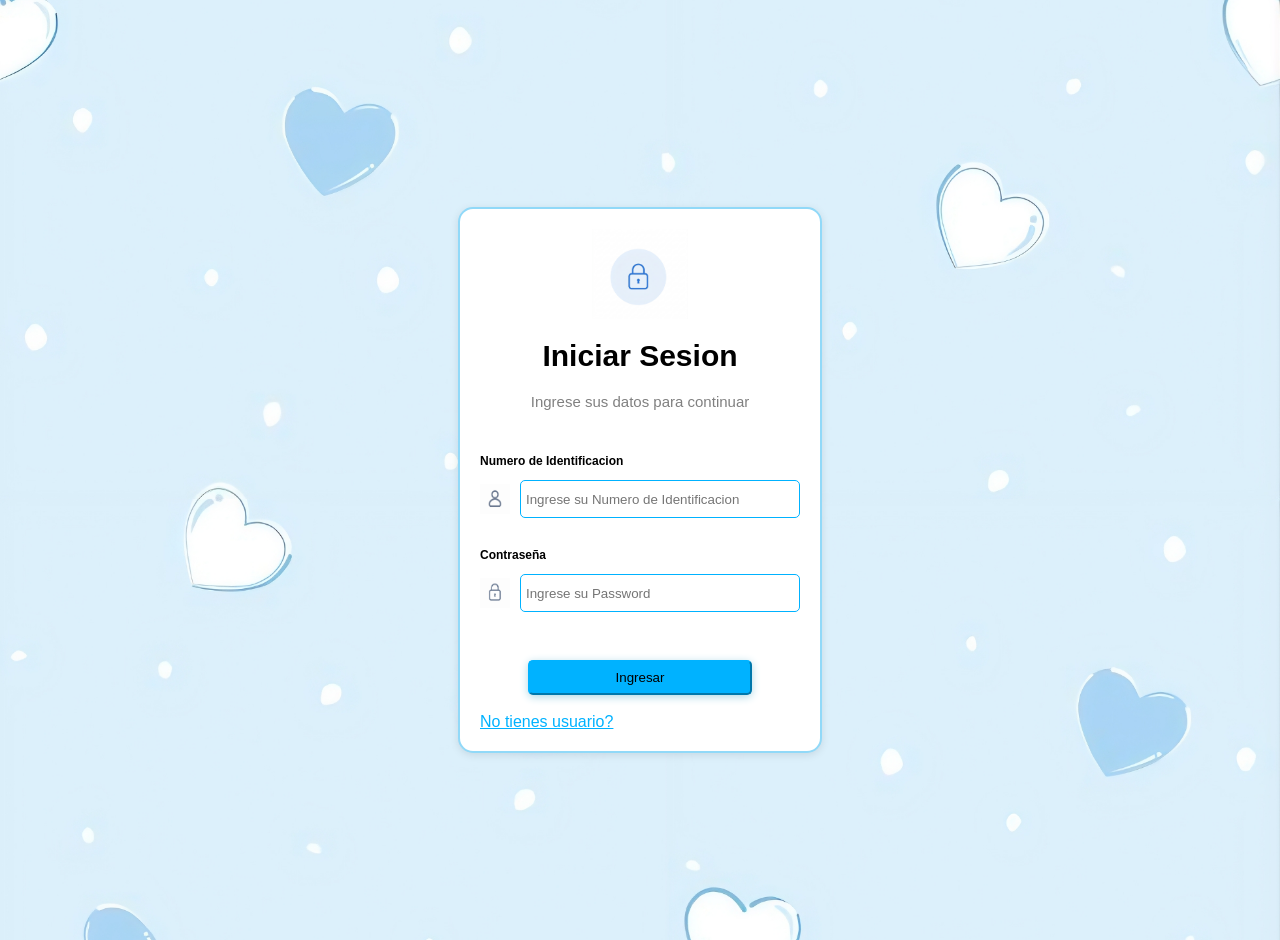
<file: index.html>
<!DOCTYPE html>
<html lang="en">

<head>
    <meta charset="UTF-8">
    <meta name="viewport" content="width=device-width, initial-scale=1.0">
    <title>login</title>
    <link rel="stylesheet" href="css/styles.css">
    <script src="js/main.js" defer></script>
</head>

<body>
    <div class="contenedor-login1">
        <div class="contenedor-candado">
            <img src="images/circulocandado.png" alt="card">
        </div>
        <div class="sesion">
            <h1>Iniciar Sesion</h1>
            <p>Ingrese sus datos para continuar</p>
            <p id="mensaje"></p>
        <br>
    <form>
        </div>
        <h3>Numero de Identificacion</h3>
        <div class="campo1">
            <img src="images/ChatGPT Image 24 jun 2026, 11_46_18.png" alt="card"> <input
                class="Username" type="text" id="identificacion" inputmode="numeric" placeholder="Ingrese su Numero de Identificacion" />
        </div>
        <h3>Contraseña</h3>
        <div class="campo1">
            <img src="images/ChatGPT Image 24 jun 2026, 11_47_48.png" alt="card"> <input
                class="password" type="password" id="password" placeholder="Ingrese su Password" />
        </div>
        <br>
        <button type="button" id="login">Ingresar</button>
        <br>
        <a href="registro-usuario.html" id="irRegistro" class="olvidar-contraseña">No tienes usuario?</a>
        </form>
</body>

</html>
</file>
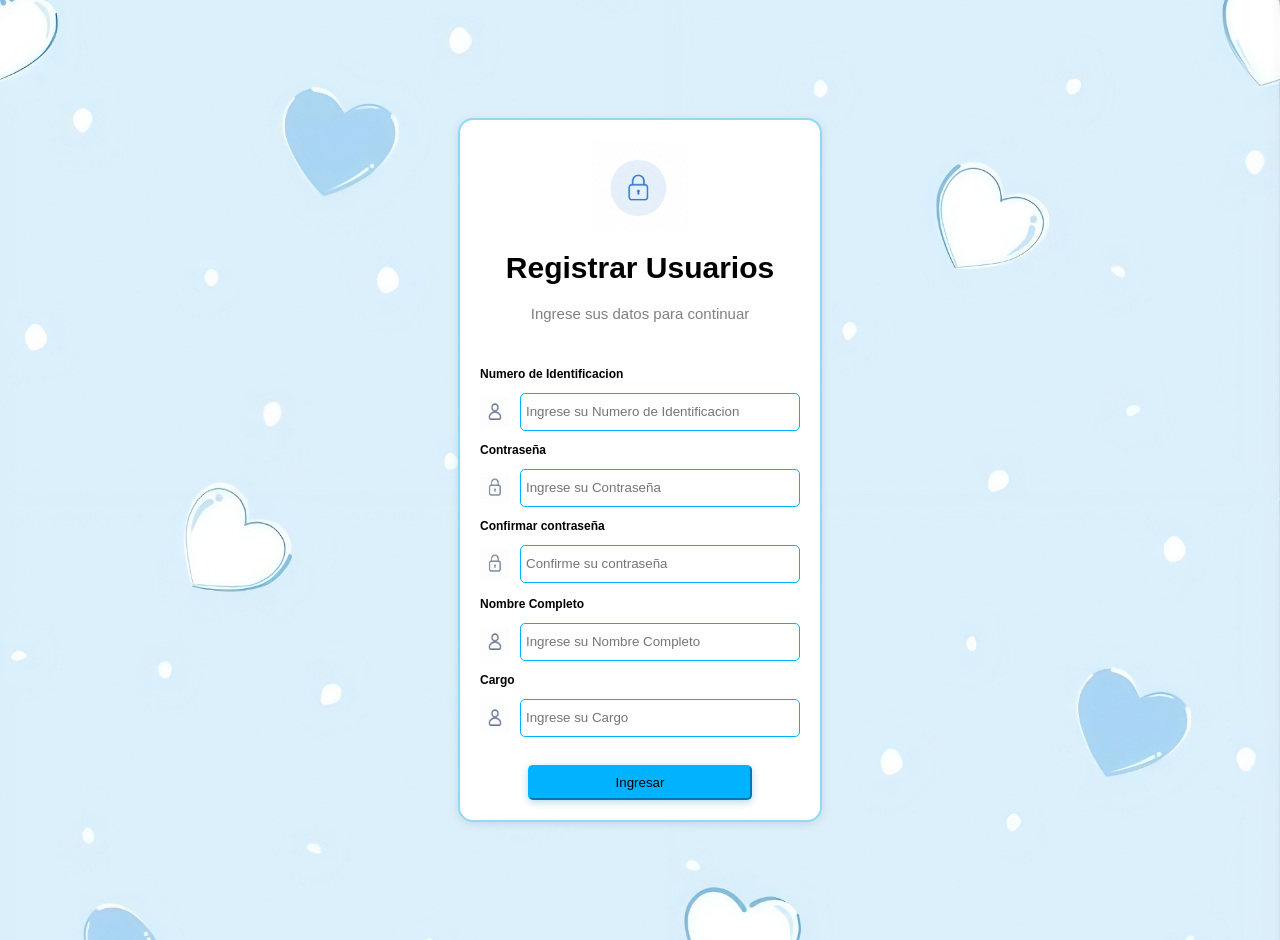
<file: gestion-inventario-javascript/index.html>
<!DOCTYPE html>
<html lang="en">

<head>
    <meta charset="UTF-8">
    <meta name="viewport" content="width=device-width, initial-scale=1.0">
    <title>Registro Usuarios</title>
    <link rel="stylesheet" href="css/styles.css">
    <script src="js/usuarios.js" defer></script>
</head>

<body>
    <div class="contenedor-login">
        <div class="contenedor-candado">
            <img src="images/circulocandado.png" alt="card">
        </div>
        <div class="sesion">
            <h1>Registrar Usuarios</h1>
            <p>Ingrese sus datos para continuar</p>
            <p id="mensajeexito"></p>
            <form>
        </div>
        <br>
        <h3>Numero de Identificacion</h3>
        <div class="campo">
            <img src="images/ChatGPT Image 24 jun 2026, 11_46_18.png" alt="card"> <input
                class="Username" type="text" id="identificacion" inputmode="numeric" placeholder="Ingrese su Numero de Identificacion" />
        </div>
        <h3>Contraseña</h3>
        <div class="campo">
            <img src="images/ChatGPT Image 24 jun 2026, 11_47_48.png" alt="card"> <input
                class="password" type="password" id="password" placeholder="Ingrese su Contraseña" />
        </div>
        <h3>Confirmar contraseña</h3>
        <div class="campo">
           <img src="images/ChatGPT Image 24 jun 2026, 11_47_48.png" alt="card">
            <input type="password" id="confirmarPassword" placeholder="Confirme su contraseña">
        </div>
        <p id="mensajeError"></p>
        <h3>Nombre Completo</h3>
        <div class="campo">
            <img src="images/ChatGPT Image 24 jun 2026, 11_46_18.png" alt="card"> <input
                class="Username" type="text" id="username" placeholder="Ingrese su Nombre Completo" />
        </div>
        <h3>Cargo</h3>
        <div class="campo">
            <img src="images/ChatGPT Image 24 jun 2026, 11_46_18.png" alt="card"> <input
                class="Username" type="text" id="cargo" placeholder="Ingrese su Cargo" />
        </div>
        </form>
        <br>
        <button id="login">Ingresar</button>
    </div>

</body>

</html>
</file>
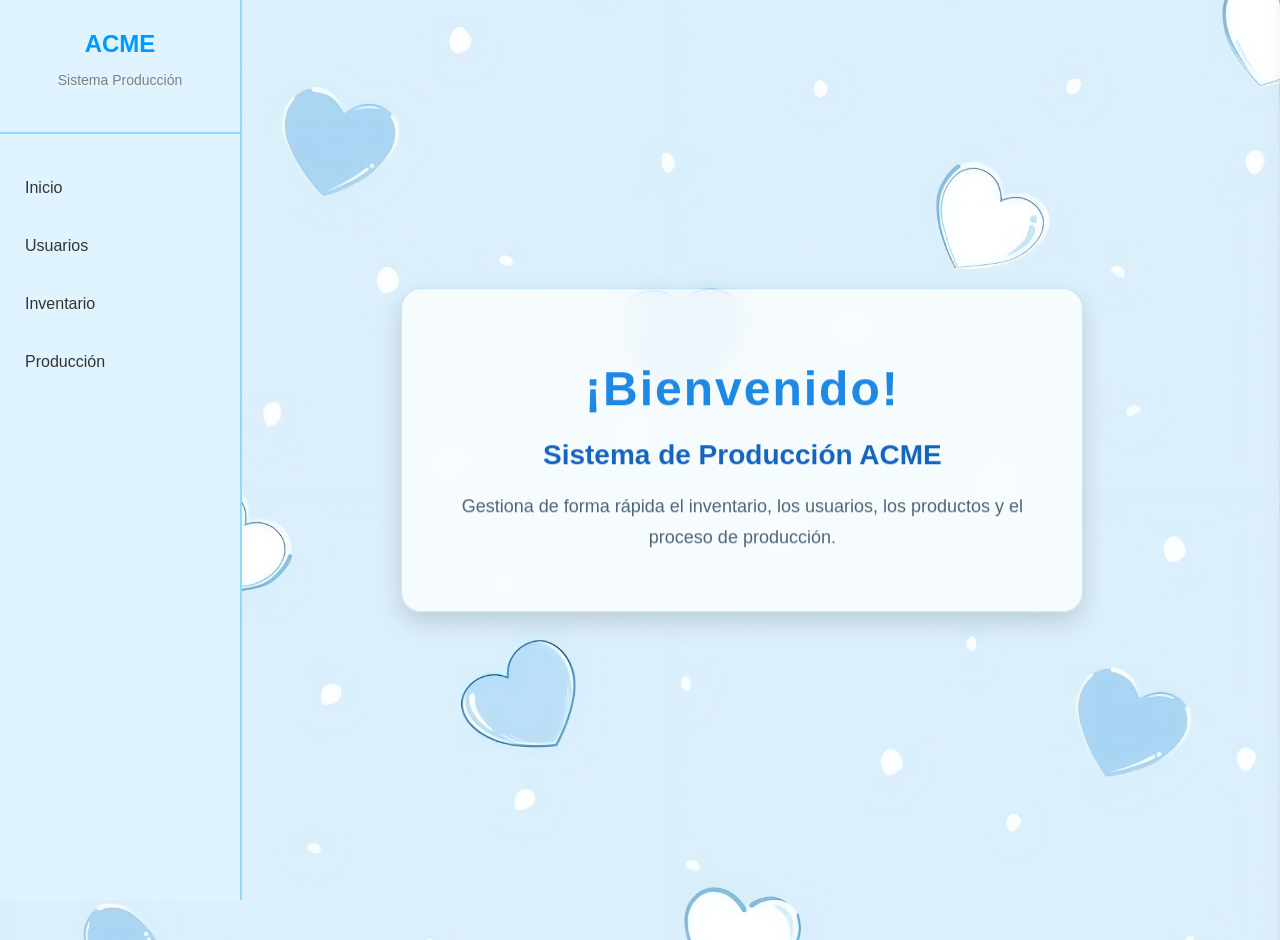
<file: inicio.html>
<!DOCTYPE html>
<html lang="en">
<head>
    <meta charset="UTF-8">
    <meta name="viewport" content="width=device-width, initial-scale=1.0">
    <title>Inicio</title>
    <script src="components/menu.js" defer></script>
    <link rel="stylesheet" href="css/styles.css">
</head>
<body>
    <menu-lateral></menu-lateral>
   <div class="bienvenida">
    <h1>¡Bienvenido!</h1>
    <h2>Sistema de Producción ACME</h2>
    <p>
        Gestiona de forma rápida el inventario, los usuarios,
        los productos y el proceso de producción.
    </p>
</div>
</body>
</html>
</file>
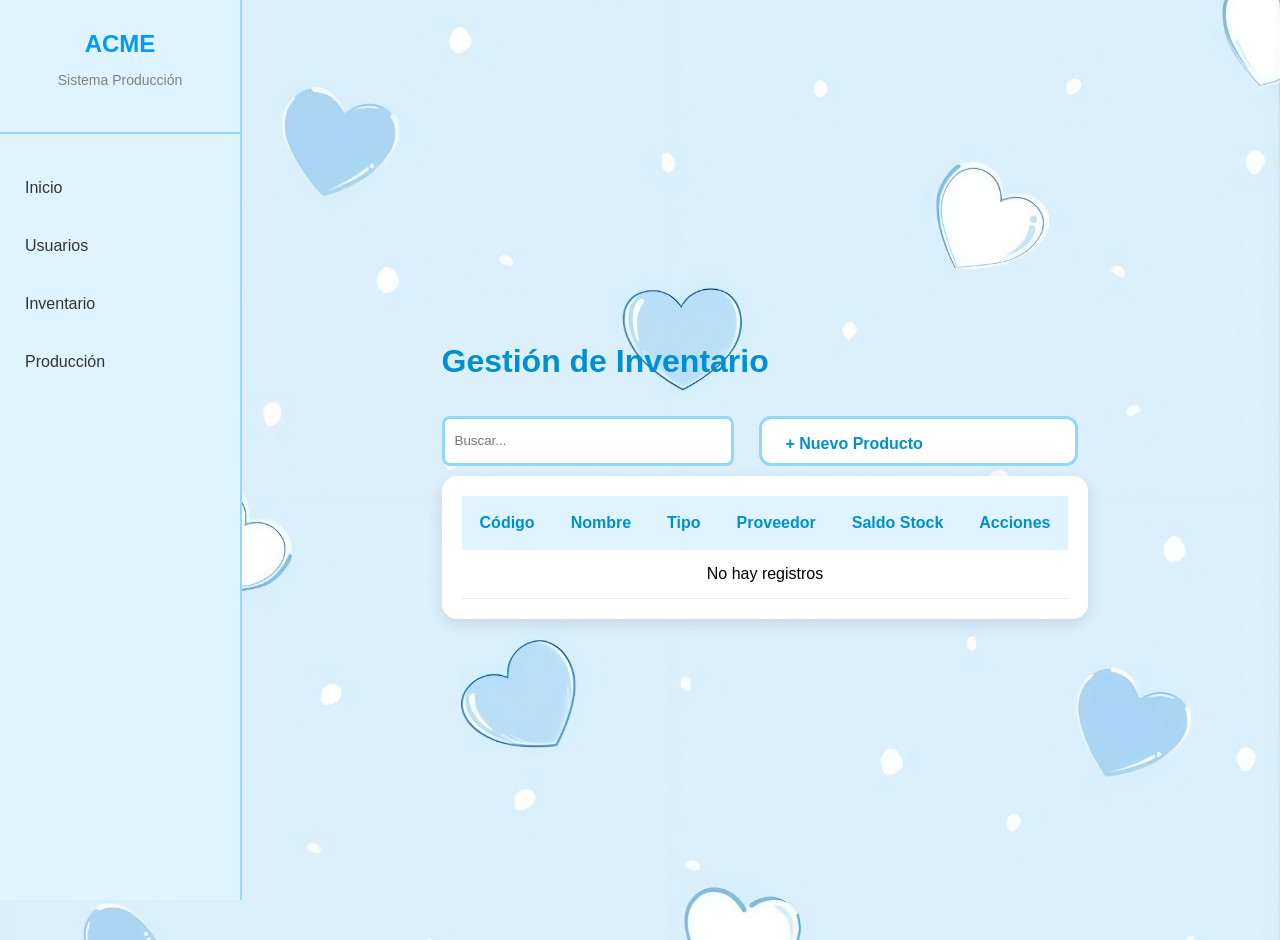
<file: inventario.html>
<!DOCTYPE html>
<html lang="en">
<head>
    <meta charset="UTF-8">
    <meta name="viewport" content="width=<device-width>, initial-scale=1.0">
    <title>Inventario</title>
    <script src="components/menu.js" defer></script>
    <script src="components/tablas.js" defer></script>
    <script src="js/inventario.js" defer></script>
    <link rel="stylesheet" href="css/styles.css">
</head>
<body>
    <menu-lateral></menu-lateral>
    <div class="contenedor-vista-productos">
    <p id="mensaje-tabla"></p>
    <tabla-usuarios></tabla-usuarios>
</body>
</html>
</file>
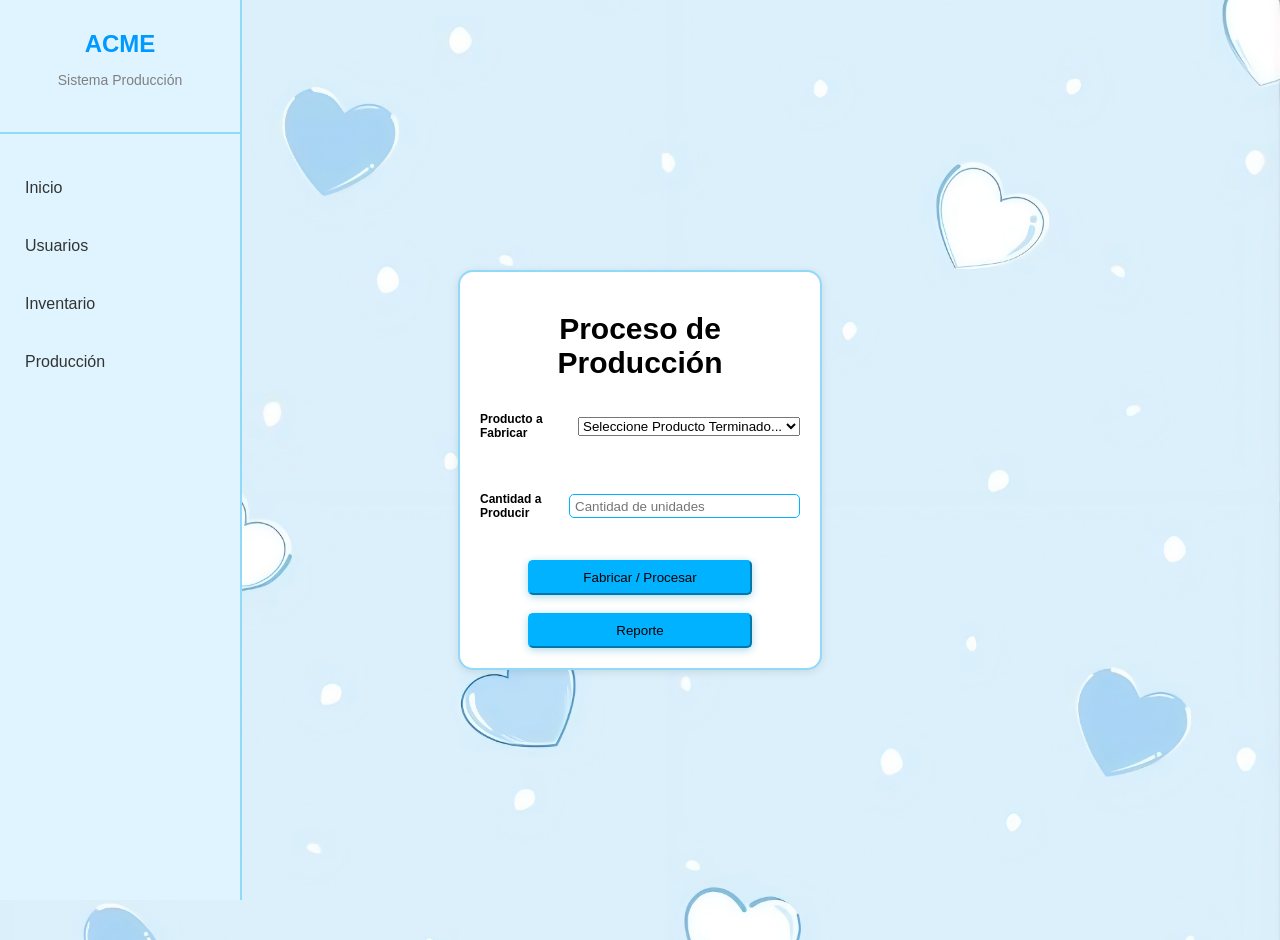
<file: produccion.html>
<!DOCTYPE html>
<html lang="es">
<head>
    <meta charset="UTF-8">
    <title>Módulo de Producción</title>
    <link rel="stylesheet" href="css/styles.css">
    <script src="components/menu.js"></script>
    <script src="js/produccion.js" defer></script>
</head>
<body>
    <menu-lateral></menu-lateral>
    <div class="contenedor-login">
        <div class="sesion">
            <h1>Proceso de Producción</h1>
            <p id="mensajeError"></p>
            <p id="mensajeexito"></p>
        </div>
        <form id="form-prod">
            <div class="campo">
                <h3>Producto a Fabricar</h3>
                <select id="select-prod">
                    <option value="">Seleccione Producto Terminado...</option>
                </select>
            </div>
            <br>
            <div class="campo">
                <h3>Cantidad a Producir</h3>
                <input type="number" id="cant-fabricar" placeholder="Cantidad de unidades" min="1"/>
            </div>
            <br>
            <button type="submit" id="login">Fabricar / Procesar</button>

        </form>
        <br>
        <button id="btn-reporte" class="login">Reporte</button>
        <div id="reporte"></div>
    </div>
</body>
</html>
</file>
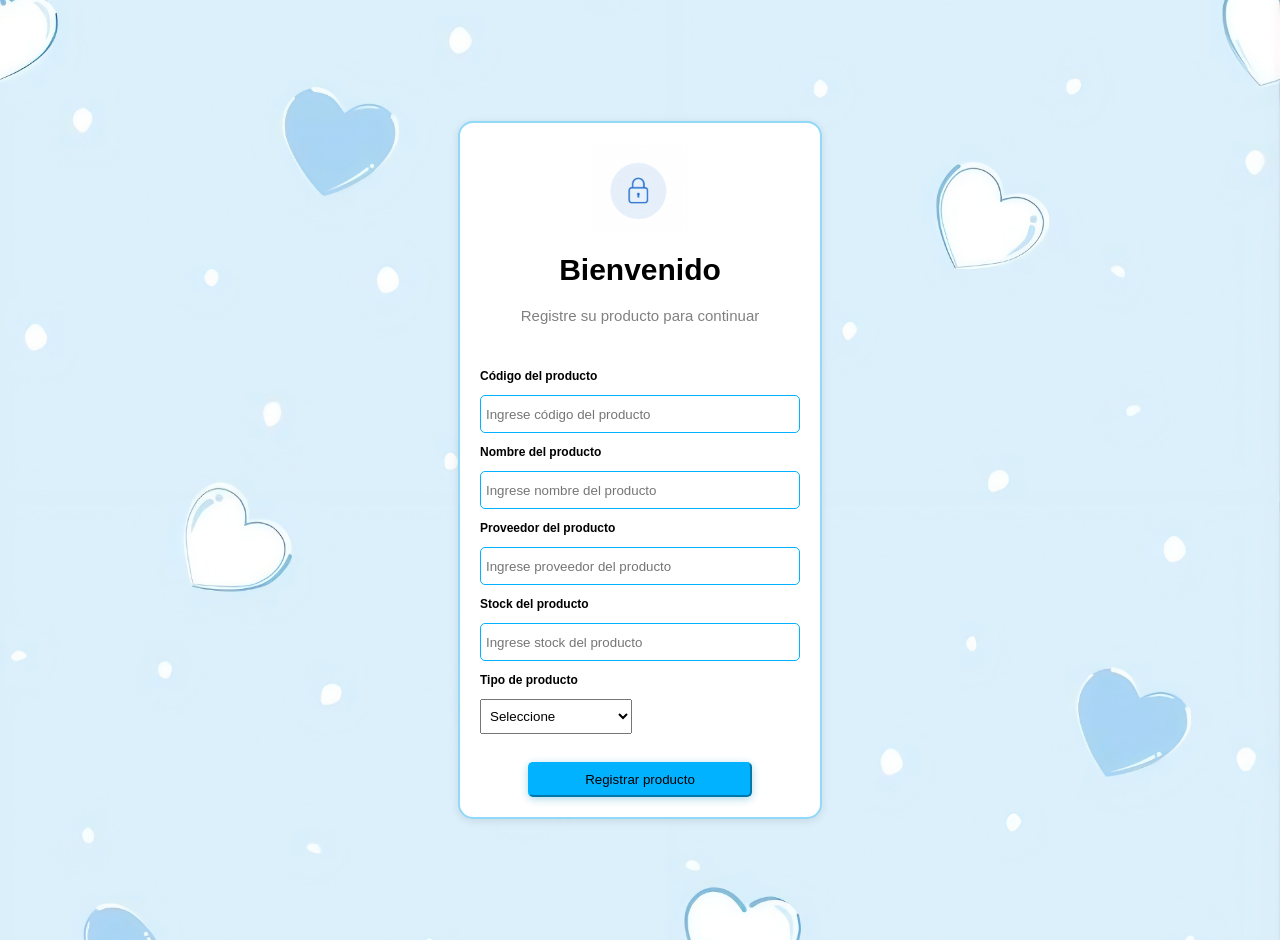
<file: receta.html>
<!DOCTYPE html>
<html lang="es">
<head>
    <meta charset="UTF-8">
    <title>Receta</title>
    <link rel="stylesheet" href="css/styles.css">
    <script src="js/receta.js" defer></script>
</head>
<body>
    <div class="contenedor-login">
        <div class="sesion">
            <h1 id="p-nombre">Producto</h1>
            <p>Seleccione materia prima y cantidad</p>
            <p id="error"></p>
            <p id="exito"></p>
        </div>

        <form id="form">
            <div id="lista">
            </div>
            <br>
            <button id="btn-add" type="button">Añadir</button>
            <button type="submit">Guardar</button>
        </form>
    </div>
</body>
</html>
</file>
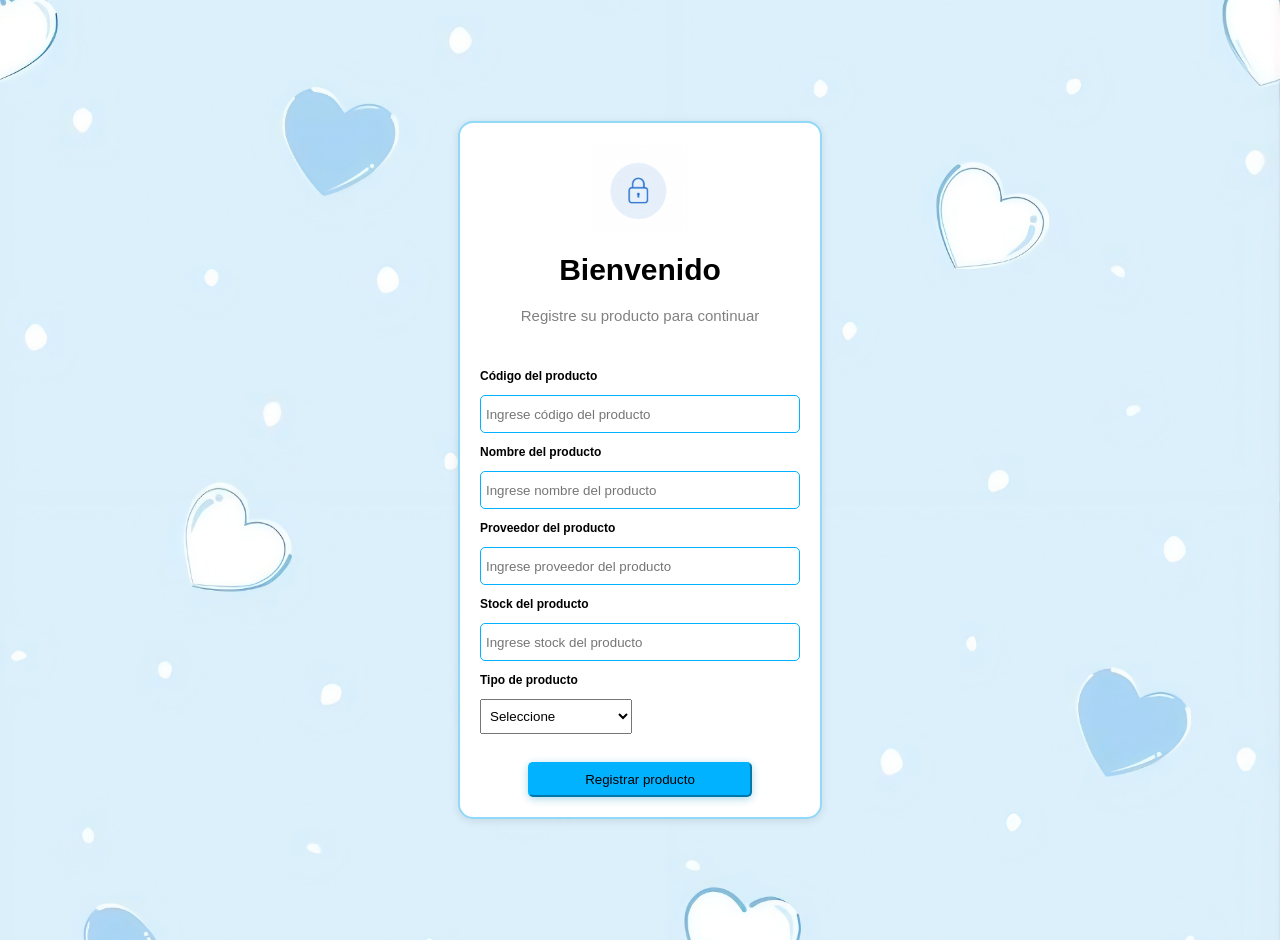
<file: registro-producto.html>
<!DOCTYPE html>
<html lang="en">

<head>
    <meta charset="UTF-8">
    <meta name="viewport" content="width=device-width, initial-scale=1.0">
    <title>Registro Producto</title>
    <link rel="stylesheet" href="css/styles.css">
    <script src="js/inventario.js" defer></script>
    <script src="components/menu.js" defer></script>
</head>

<body>
    <div class="contenedor-login">
        <div class="contenedor-candado">
            <img src="images/circulocandado.png" alt="card">
        </div>
        <div class="sesion">
            <h1>Bienvenido</h1>
            <p>Registre su producto para continuar</p>
            <p id="mensajeexito"></p>
            <p id="mensajeError"></p>
        </div>
        <form id="formulario-producto">
            <br>
            <h3>Código del producto</h3>
            <div class="campo">
                <input class="name" id="codigo" type="text" placeholder="Ingrese código del producto"/>
            </div>
            <h3>Nombre del producto</h3>
            <div class="campo">
                <input class="Username" id="name" type="text" placeholder="Ingrese nombre del producto" />
            </div>
            <h3>Proveedor del producto</h3>
            <div class="campo">
                <input class="password" id="proveedor" type="text" placeholder="Ingrese proveedor del producto" />
            </div>
            <h3>Stock del producto</h3>
            <div class="campo">
                <input class="name" id="stock" type="text" placeholder="Ingrese stock del producto"/>
            </div>
            <h3>Tipo de producto</h3>
            <div class="campo">
                <select class="materia" id="tipo" name="tipo">
                    <option value="seleccione">Seleccione</option>
                    <option value="materia_prima">Materia Prima</option>
                    <option value="producto_terminado">Producto Terminado</option>
                </select>
            </div>
            <br>
            <button id="login" type="submit">Registrar producto</button>
        </form>
    </div>
</body>
</html>
</file>
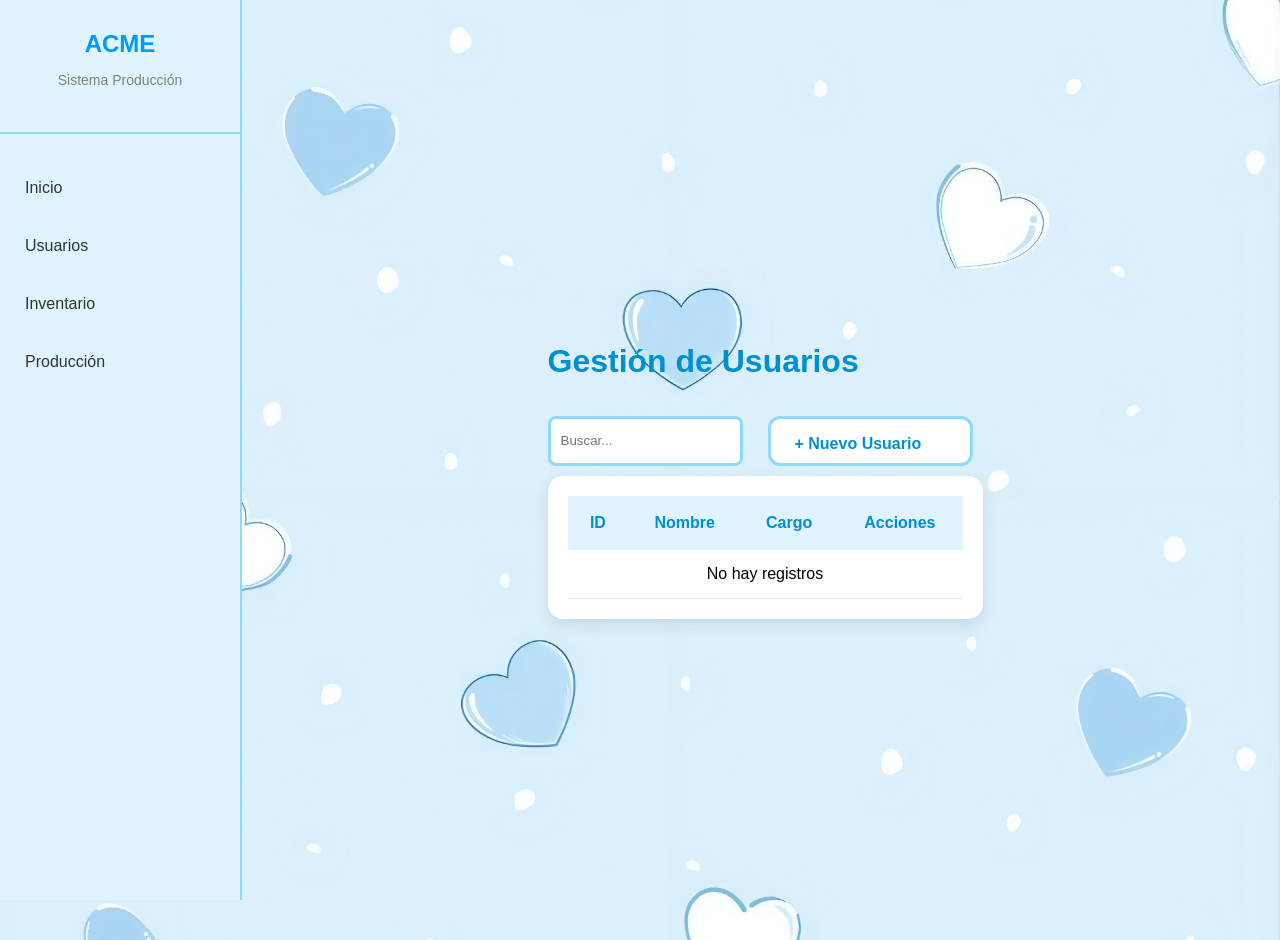
<file: usuarios.html>
<!DOCTYPE html>
<html lang="en">

<head>
    <meta charset="UTF-8">
    <title>Usuarios</title>
    <link rel="stylesheet" href="css/styles.css">
    <script src="components/menu.js" defer></script>
    <script src="components/tablas.js" defer></script>
    <script src="js/usuarios.js" defer></script>
</head>

<body>
    <menu-lateral></menu-lateral>
    <div class="contenedor-vista-usuarios">
        <p id="mensaje-tabla"></p>
        <tabla-usuarios></tabla-usuarios>
    </div>
</body>
</html>
</file>
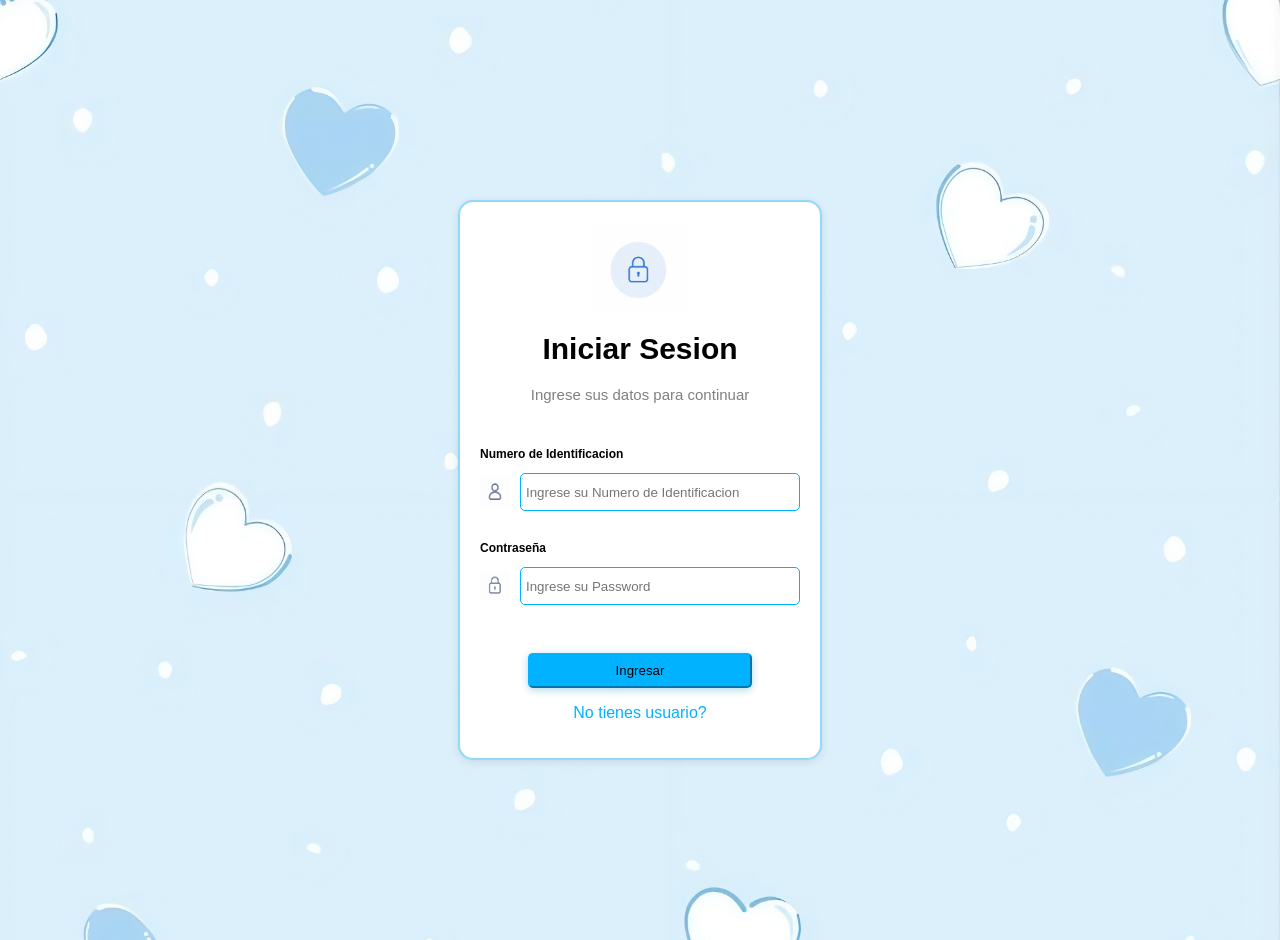
<file: gestion-inventario-javascript/login.html>
<!DOCTYPE html>
<html lang="en">

<head>
    <meta charset="UTF-8">
    <meta name="viewport" content="width=device-width, initial-scale=1.0">
    <title>login</title>
    <link rel="stylesheet" href="css/styles.css">
    <script src="js/main.js" defer></script>
</head>

<body>
    <div class="contenedor-login1">
        <div class="contenedor-candado">
            <img src="images/circulocandado.png" alt="card">
        </div>
        <div class="sesion">
            <h1>Iniciar Sesion</h1>
            <p>Ingrese sus datos para continuar</p>
            <p id="mensaje"></p>
        <br>
    <form>
        </div>
        <h3>Numero de Identificacion</h3>
        <div class="campo1">
            <img src="images/ChatGPT Image 24 jun 2026, 11_46_18.png" alt="card"> <input
                class="Username" type="text" id="identificacion" inputmode="numeric" placeholder="Ingrese su Numero de Identificacion" />
        </div>
        <h3>Contraseña</h3>
        <div class="campo1">
            <img src="images/ChatGPT Image 24 jun 2026, 11_47_48.png" alt="card"> <input
                class="password" type="password" id="password" placeholder="Ingrese su Password" />
        </div>
        <br>
        <button type="button" id="login">Ingresar</button>
        <p class="olvidar-contraseña" href="index.html">No tienes usuario?</p>
    </form>
</body>

</html>
</file>
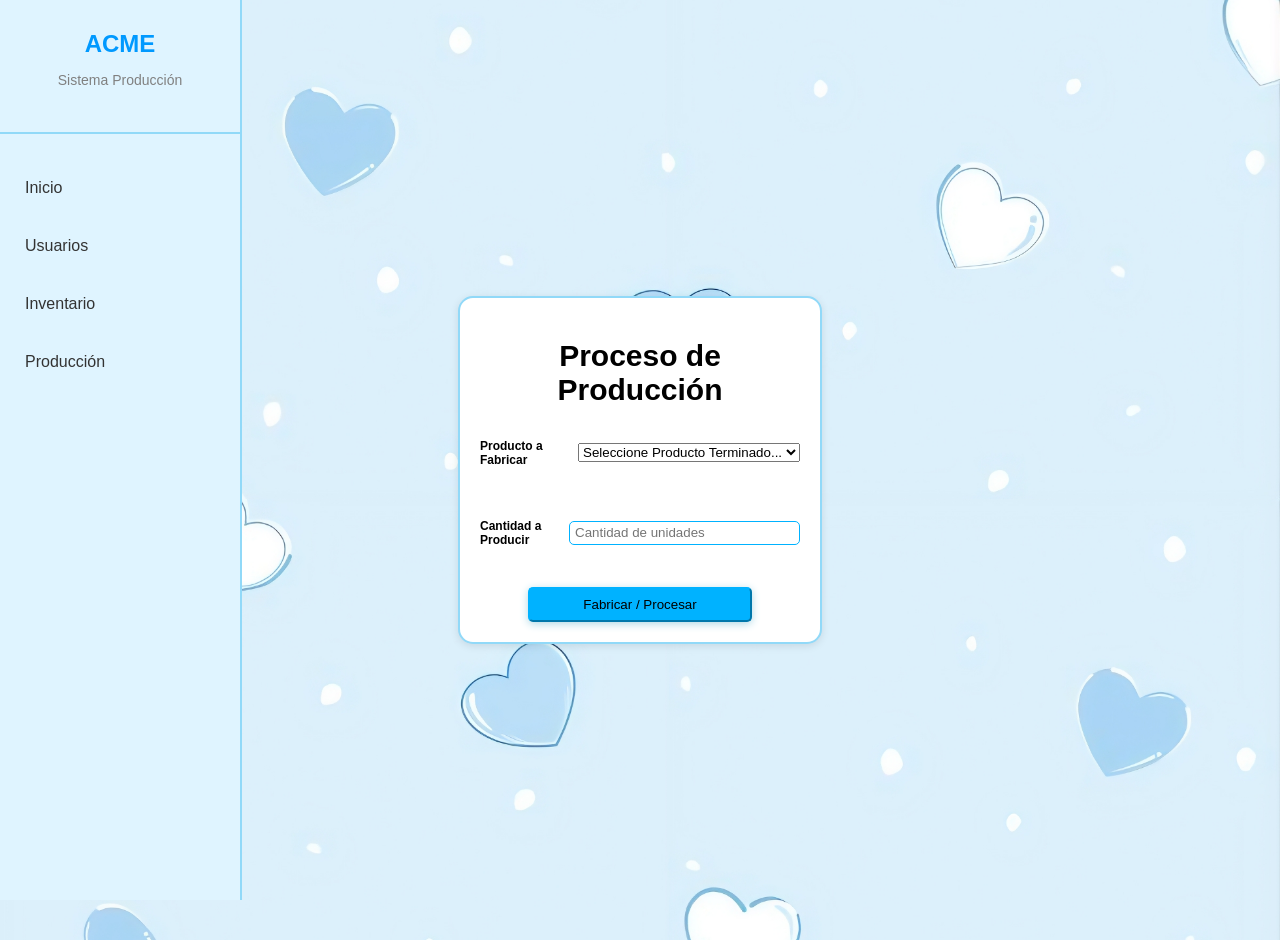
<file: gestion-inventario-javascript/produccion.html>
<!DOCTYPE html>
<html lang="es">
<head>
    <meta charset="UTF-8">
    <title>Módulo de Producción</title>
    <link rel="stylesheet" href="css/styles.css">
    <script src="components/menu.js"></script>
    <script src="js/produccion.js" defer></script>
</head>
<body>
    <menu-lateral></menu-lateral>
    <div class="contenedor-login">
        <div class="sesion">
            <h1>Proceso de Producción</h1>
            <p id="mensajeError"></p>
            <p id="mensajeexito"></p>
        </div>
        <p id="mensajeError"></p>
        <p id="mensajeexito"></p>

        <form id="form-prod">
            <div class="campo">
                <h3>Producto a Fabricar</h3>
                <select id="select-prod">
                    <option value="">Seleccione Producto Terminado...</option>
                </select>
            </div>
            <br>
            <div class="campo">
                <h3>Cantidad a Producir</h3>
                <input type="number" id="cant-fabricar" placeholder="Cantidad de unidades" min="1"/>
            </div>
            <br>
            <button type="submit" id="login">Fabricar / Procesar</button>
        </form>
    </div>
</body>
</html>
</file>
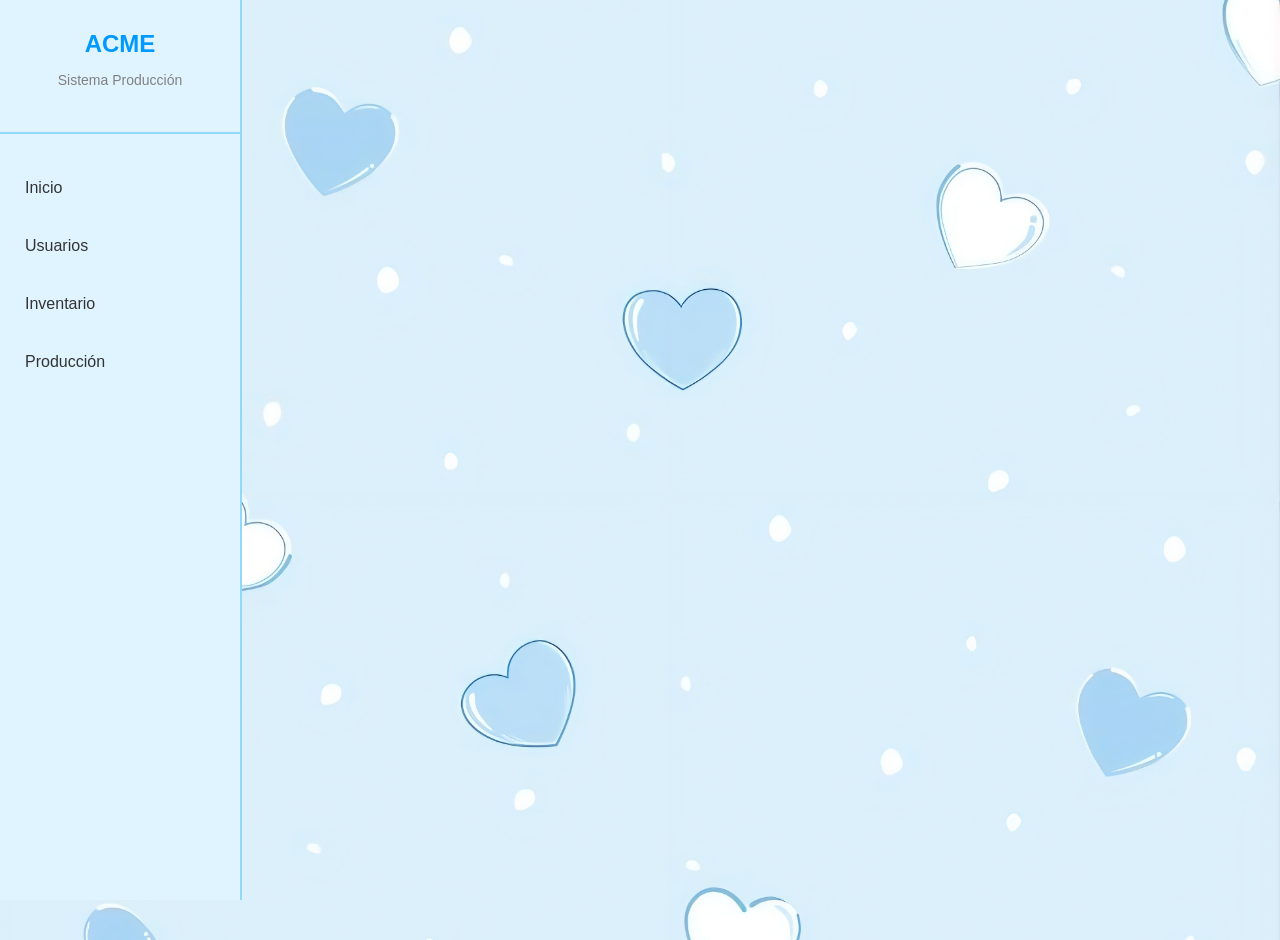
<file: gestion-inventario-javascript/productos.html>
<!DOCTYPE html>
<html lang="en">
<head>
    <meta charset="UTF-8">
    <meta name="viewport" content="width=device-width, initial-scale=1.0">
    <title>Productos</title>
    <script src="components/menu.js" defer></script>
    <link rel="stylesheet" href="css/styles.css">
</head>
<body>
    <menu-lateral></menu-lateral>
</body>
</html>
</file>
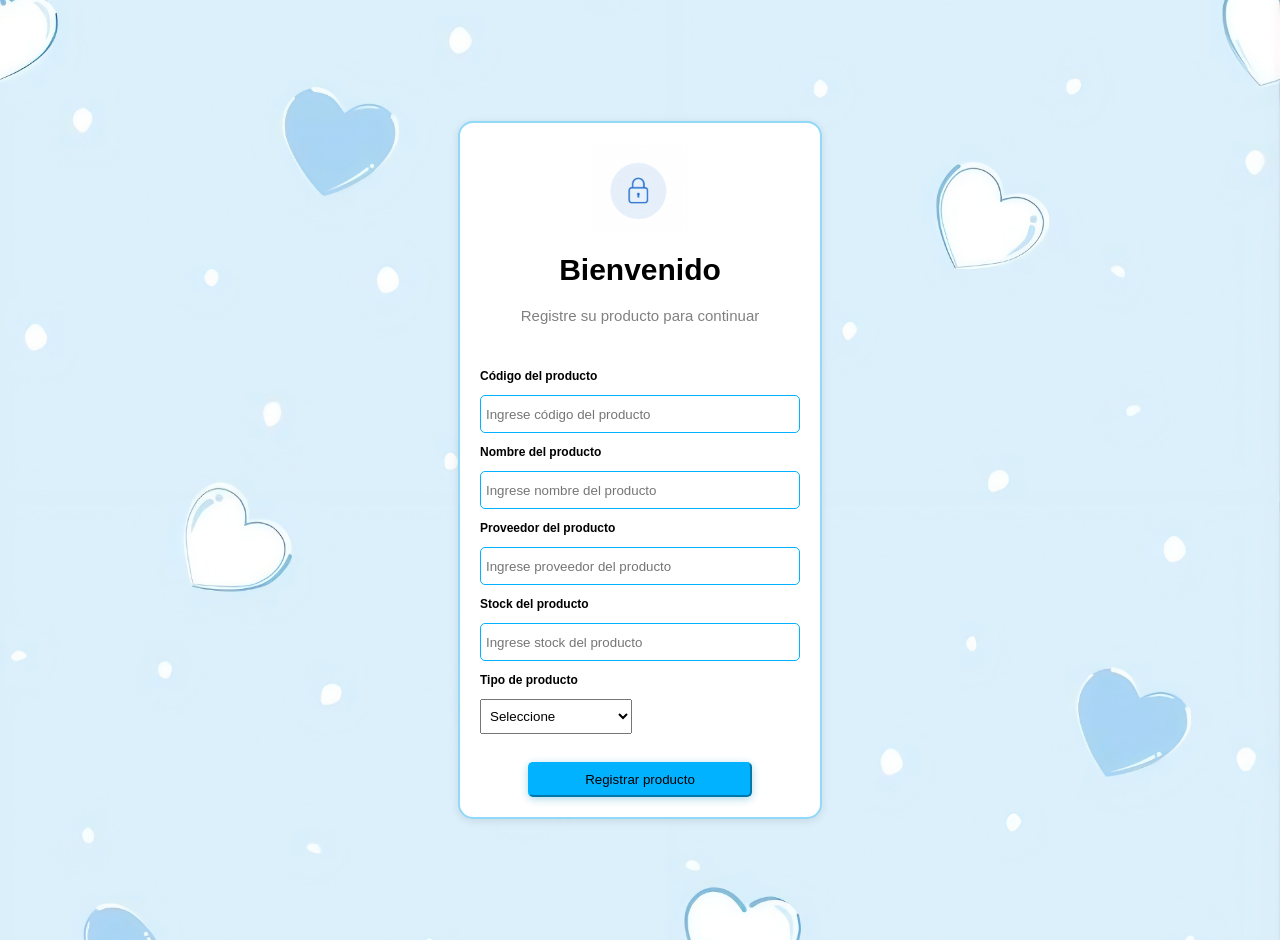
<file: gestion-inventario-javascript/receta.html>
<!DOCTYPE html>
<html lang="es">
<head>
    <meta charset="UTF-8">
    <title>Receta</title>
    <link rel="stylesheet" href="css/styles.css">
    <script src="js/receta.js" defer></script>
</head>
<body>
    <div class="contenedor-login">
        <div class="sesion">
            <h1 id="p-nombre">Producto</h1>
            <p>Seleccione materia prima y cantidad</p>
            <p id="mensajeError"></p>
            <p id="mensajeexito"></p>
        </div>

        <form id="form">
            <div id="lista">
            </div>
            <br>
            <button id="btn-add" type="button">Añadir</button>
            <button type="submit">Guardar</button>
        </form>
    </div>
</body>
</html>
</file>
<file: css/styles.css>
body{
    background-image: url(../images/fondologin3.png);
    background-position: center;
    background-size: cover;
    font-family: Arial, Helvetica, sans-serif;
    display: flex;
    justify-content: center;
    align-items: center;
    min-height: 100vh;
    margin: 0;
    padding: 20px 0;
}

.contenedor-login{
    background-color: white;
    margin: 0 auto;
    width: 25%;
    max-width: 400px;
    padding: 20px;
    border-radius: 15px;
    border: 2px solid #91d9f8;
    box-shadow: 0 2px 8px rgba(0, 0, 0, 0.1);
    align-items: center;
}

.contenedor-login1{
    background-color: white;
    margin: 0 auto;
    width: 25%;
    margin-top: 20px;
    max-width: 400px;
    padding: 20px;
    border-radius: 15px;
    border: 2px solid #91d9f8;
    box-shadow: 0 2px 8px rgba(0, 0, 0, 0.1);
    align-items: center;
}

#login{
    background-color: #00B2FF;
    display: flex;
    align-items: center;
    border-radius: 5px;
    border-color: #00B2FF;
    box-shadow: 0 2px 8px lightblue ;
    margin: auto;
    cursor: pointer;
    width: 70%;
    padding: 8px 15px;
    justify-content: center;
}

.login{
    background-color: #00B2FF;
    display: flex;
    align-items: center;
    border-radius: 5px;
    border-color: #00B2FF;
    box-shadow: 0 2px 8px lightblue ;
    margin: auto;
    cursor: pointer;
    width: 70%;
    padding: 8px 15px;
    justify-content: center;
}

h3{
    font-size: 12px;
}

.password{
    padding: 8px 5px;
}

#confirmarPassword{
    padding: 8px 5px;
}

.Username{
    padding: 8px 5px;
}

.name{
    padding: 8px 5px;
}
.materia{
    padding: 8px 5px;
}
.campo{
    display: flex;
    align-items: center; 
    gap: 10px; 
    margin-bottom: 10px;
}

.campo img{
    width: 30px;
    height: 30px;
}

.campo input{
    width: 100%;
    height: 20px;
    padding-left: 5px;
    border: 1px solid #8b8ba7;
    border-radius: 5px;
    border-color: #00B2FF;
}

.campo1{
    display: flex;
    align-items: center; 
    gap: 10px; 
    margin-bottom: 30px;
}
.campo1 img{
    width: 30px;
    height: 30px;
}

.campo1 input{
    width: 100%;
    height: 20px;
    padding-left: 5px;
    border: 1px solid #8b8ba7;
    border-radius: 5px;
    border-color: #00B2FF;
}


.sesion{
    font-size: 15px;
    text-align: center;
}

.sesion p{
    color: gray;
}

.contenedor-candado{
    width: 100%;
    height: 100%; 
    margin-bottom: 10px;
    display: flex;
    justify-content: center; 
    align-items: center;
}

.contenedor-candado img{
    width: 30%;
    height: 30%;
    display: flex;
    justify-content: center; 
    align-items: center;
}

.olvidar-contraseña{
    display: flex;
    color: #00B2FF;
    text-align: center;
    cursor: pointer;
}

#mensajeError{
    color: red;
    font-size: 14px;
    margin-top: 5px;
}

#error{
    color: red;
    font-size: 14px;
    margin-top: 5px; 
}

#mensajeexito{
    color: green;
    font-size: 14px;
    margin-top: 5px;
}

#exito{
    color: green;
    font-size: 14px;
    margin-top: 5px;
}

#mensaje{
    color: green;
    font-size: 14px;
    margin-top: 5px;    
}

.menuu{
    width:240px;
    height:100vh;
    background:#dff4ff;
    border-right:2px solid #91d9f8;
    position:fixed;
    left:0;
    top:0;

}

.logou{
    text-align:center;
    padding:30px 20px;
    border-bottom:2px solid #91d9f8;

}

.logou h2{
    margin:0;
    color:#0099ff;

}

.logou p{
    color:gray;
    font-size:14px;

}

.menuu ul{
    list-style:none;
    padding:0;
    margin-top:30px;

}

.menuu li{
    margin:10px;

}

.menuu a{
    display:block;
    text-decoration:none;
    color:#333;
    padding:15px;
    border-radius:10px;
    transition:.3s;

}

.menuu a:hover{
    background:#00B2FF;
    color:white;

}

.boton {
    margin-top: 1rem;
    margin-right: 10px;
    padding: 1rem 1.5rem;
    background-color: white;
    border: 3px solid #91d9f8;
    color: #008fd1;
    text-decoration: none;
    border-radius: 12px;
    font-weight: bold;
    width: 200px;
    transition: all 0.3s ease;
}

.boton:hover {
    background-color: #91d9f8;
    color: white;
    transform: scale(1.05);
}

.titulo{
    color: #008fd1;
    margin-bottom: 20px;
}

.contenidot{
    margin-left:250px;
    padding:35px;
}

.titulo{
    color: #008fd1;
    margin-bottom: 20px;
}

.accionest{
    display: flex;
    justify-content: space-between;
    align-items: center;
    margin-bottom: 10px;
    gap: 15px;
}

#buscar{
    margin-top: 1rem;
    margin-right: 10px;
    padding: 1rem 1.5rem;
    width: 200px;
    padding: 10px;
    border: 3px solid #91d9f8;
    border-radius: 8px;
}

.accionest input,
.accionest .boton{
    flex: 1;          
    height: 50px;
    border-radius: 12px;
    box-sizing: border-box;
}

.contenedor-tablat{
    background:white;
    padding:20px;
    border-radius:15px;
    box-shadow:0 5px 15px rgba(0,0,0,.1);
}

table{
    width:100%;
    border-collapse:collapse;
}

thead{
    background:#dff4ff;
}

th{
    padding:18px;
    color:#008fd1;
}

td{
    padding:15px;
    text-align:center;
    border-bottom:1px solid #ececec;
}

tbody tr:hover{
    background:#f2fbff;
}

.estado{
    background: #e6f7ff;
    color: green;
    border: 1px solid green;
    border-radius: 18px;
    padding: 6px 15px;
    font-weight: bold;
    font-size: 13px;
}

.btn-eliminar{
    background: #e6f7ff;
    color: red;
    border: 1px solid red;
    border-radius: 18px;
    padding: 6px 15px;
    font-weight: bold;
    font-size: 13px;
}

.btn-editar{
    background: #e6f7ff;
    color: green;
    border: 1px solid green;
    border-radius: 18px;
    padding: 6px 15px;
    font-weight: bold;
    font-size: 13px;
}

#mensaje-tabla {
    position: fixed;
    top: 20px;
    right: 20px;
    z-index: 9999; 
    background-color: #e8f8f5; 
    color: green;
    padding: 12px 24px;
    border-radius: 8px;
    border-left: 5px solid #2ecc71;
    box-shadow: 0 4px 12px rgba(0, 0, 0, 0.15);
    font-weight: bold;
    font-size: 14px;
    margin: 0;
    transition: all 0.3s ease;
}

#mensaje-tabla::before,
#mensaje-tabla::after {
    display: none !important;
    content: none !important;
}

#mensaje-tabla:empty {
    display: none !important;
}

.bienvenida{
    position: absolute;
    top: 50%;
    left: 58%;
    transform: translate(-50%, -50%);
    width: 600px;
    padding: 40px;
    background: rgba(255,255,255,.75);
    backdrop-filter: blur(10px);
    border-radius: 20px;
    box-shadow: 0 10px 25px rgba(0,0,0,.15);
    text-align: center;
    border: 1px solid rgba(30,136,229,.2);
}

.bienvenida h1{
    font-size: 48px;
    color: #1e88e5;
    margin-bottom: 10px;
    font-weight: bold;
    letter-spacing: 2px;
}

.bienvenida h2{
    font-size: 28px;
    color: #1565c0;
    margin-bottom: 20px;
    font-weight: 600;
}

.bienvenida p{
    font-size: 18px;
    color: #4d6475;
    line-height: 1.7;
}

#id{
    width: 100%; 
    padding: 10px; 
    border-radius: 4px; 
    border: 1px solid #00B2FF; 
    font-size: 16px;
}

.btn-incrementar {
    background-color: #2ecc71;
    color: white;
    border: none;
    padding: 6px 12px;
    border-radius: 4px;
    cursor: pointer;
    font-weight: bold;
    margin-right: 5px;
}

.error-texto {
    color: #ff3333;
    font-size: 14px;
    text-align: center;
}

#btn-add{
    background:#28a745; 
    color:white;
}

@media (max-width: 760px) {

    body{
        padding: 20px;
        display: block;
    }
    .contenedor-login,
    .contenedor-login1{
        width: 85%;
        max-width: none;
        margin: 30px auto;
    }
    .menuu{
        width: 200px;
    }
    .contenidot{
        margin-left: 200px;
        padding: 20px;
    }
    .accionest{
        flex-direction: column;
        align-items: stretch;
    }
    .accionest input,
    .accionest .boton{
        width: 100%;
    }
    .boton{
        width: 100%;
        margin-right: 0;
    }
    #buscar{
        width: 100%;
        margin-right: 0;
    }
    .bienvenida{
        position: static;
        transform: none;
        width: auto;
        margin-left: 200px;
        margin-right: 20px;
        margin-top: 40px;
        padding: 30px;
    }
    .bienvenida h1{
        font-size: 36px;
    }
    .bienvenida h2{
        font-size: 24px;
    }
    .bienvenida p{
        font-size: 16px;
    }
    table{
        font-size: 14px;
    }
    th,
    td{
        padding: 10px;
    }
    .btn-editar,
    .btn-eliminar,
    .btn-incrementar{
        margin: 3px;
        padding: 6px 10px;
        font-size: 12px;
    }

}

@media (max-width: 480px){

    body{
        display: block;
        padding: 15px;
    }
    .menuu{
        position: relative;
        width: 100%;
        height: auto;
        border-right: none;
        border-bottom: 2px solid #91d9f8;
    }
    .menuu ul{
        display: flex;
        flex-wrap: wrap;
        justify-content: center;
        gap: 10px;
        margin: 15px;
    }
    .menuu li{
        margin: 0;
    }
    .menuu a{
        padding: 10px 14px;
        font-size: 14px;
    }
    .contenidot{
        margin-left: 0;
        padding: 15px;
    }
    .contenedor-login,
    .contenedor-login1{
        width: 95%;
        max-width: none;
        margin: 20px auto;
        padding: 20px;
    }
    .campo,
    .campo1{
        flex-direction: column;
        align-items: stretch;
        gap: 8px;
    }
    .campo img,
    .campo1 img{
        display: none;
    }
    .campo input,
    .campo1 input,
    select{
        width: 100%;
    }
    #login{
        width: 100%;
    }
    .accionest{
        flex-direction: column;
        gap: 10px;
    }
    #buscar,
    .boton{
        width: 100%;
        margin: 0;
    }
    .bienvenida{
        position: static;
        transform: none;
        width: auto;
        margin: 20px 0;
        padding: 20px;
    }
    .bienvenida h1{
        font-size: 28px;
    }
    .bienvenida h2{
        font-size: 20px;
    }
    .bienvenida p{
        font-size: 15px;
    }
    .contenedor-tablat{
        overflow-x: auto;
    }
    table{
        min-width: 700px;
    }
    #mensaje-tabla{
        width: 90%;
        left: 50%;
        right: auto;
        transform: translateX(-50%);
        top: 10px;
        font-size: 13px;
        padding: 10px;
    }

}
</file>
<file: gestion-inventario-javascript/css/styles.css>
body{
    background-image: url(../images/fondologin3.png);
    background-position: center;
    background-size: cover;
    font-family: Arial, Helvetica, sans-serif;
    display: flex;
    justify-content: center;
    align-items: center;
    min-height: 100vh;
    margin: 0;
    padding: 20px 0;
}

.contenedor-login{
    background-color: white;
    margin: 0 auto;
    width: 25%;
    max-width: 400px;
    padding: 20px;
    border-radius: 15px;
    border: 2px solid #91d9f8;
    box-shadow: 0 2px 8px rgba(0, 0, 0, 0.1);
    align-items: center;
}

.contenedor-login1{
    background-color: white;
    margin: 0 auto;
    width: 25%;
    margin-top: 20px;
    max-width: 400px;
    padding: 20px;
    border-radius: 15px;
    border: 2px solid #91d9f8;
    box-shadow: 0 2px 8px rgba(0, 0, 0, 0.1);
    align-items: center;
}

#login{
    background-color: #00B2FF;
    display: flex;
    align-items: center;
    border-radius: 5px;
    border-color: #00B2FF;
    box-shadow: 0 2px 8px lightblue ;
    margin: auto;
    cursor: pointer;
    width: 70%;
    padding: 8px 15px;
    justify-content: center;
}

h3{
    font-size: 12px;
}

.password{
    padding: 8px 5px;
}

#confirmarPassword{
    padding: 8px 5px;
}

.Username{
    padding: 8px 5px;
}

.name{
    padding: 8px 5px;
}
.materia{
    padding: 8px 5px;
}
.campo{
    display: flex;
    align-items: center; 
    gap: 10px; 
    margin-bottom: 10px;
}

.campo img{
    width: 30px;
    height: 30px;
}

.campo input{
    width: 100%;
    height: 20px;
    padding-left: 5px;
    border: 1px solid #8b8ba7;
    border-radius: 5px;
    border-color: #00B2FF;
}

.campo1{
    display: flex;
    align-items: center; 
    gap: 10px; 
    margin-bottom: 30px;
}
.campo1 img{
    width: 30px;
    height: 30px;
}

.campo1 input{
    width: 100%;
    height: 20px;
    padding-left: 5px;
    border: 1px solid #8b8ba7;
    border-radius: 5px;
    border-color: #00B2FF;
}


.sesion{
    font-size: 15px;
    text-align: center;
}

.sesion p{
    color: gray;
}

.contenedor-candado{
    width: 100%;
    height: 100%; 
    margin-bottom: 10px;
    display: flex;
    justify-content: center; 
    align-items: center;
}

.contenedor-candado img{
    width: 30%;
    height: 30%;
    display: flex;
    justify-content: center; 
    align-items: center;
}

.olvidar-contraseña{
    color: #00B2FF;
    text-align: center;
    cursor: pointer;
}

#mensajeError{
    color: red;
    font-size: 14px;
    margin-top: 5px;
}

#mensajeexito{
    color: green;
    font-size: 14px;
    margin-top: 5px;
}

#mensaje{
    color: green;
    font-size: 14px;
    margin-top: 5px;
}

.menuu{
    width:240px;
    height:100vh;
    background:#dff4ff;
    border-right:2px solid #91d9f8;
    position:fixed;
    left:0;
    top:0;

}

.logou{
    text-align:center;
    padding:30px 20px;
    border-bottom:2px solid #91d9f8;

}

.logou h2{
    margin:0;
    color:#0099ff;

}

.logou p{
    color:gray;
    font-size:14px;

}

.menuu ul{
    list-style:none;
    padding:0;
    margin-top:30px;

}

.menuu li{
    margin:10px;

}

.menuu a{
    display:block;
    text-decoration:none;
    color:#333;
    padding:15px;
    border-radius:10px;
    transition:.3s;

}

.menuu a:hover{
    background:#00B2FF;
    color:white;

}

.boton {
    margin-top: 1rem;
    margin-right: 10px;
    padding: 1rem 1.5rem;
    background-color: white;
    border: 3px solid #91d9f8;
    color: #008fd1;
    text-decoration: none;
    border-radius: 12px;
    font-weight: bold;
    width: 200px;
    transition: all 0.3s ease;
}

.boton:hover {
    background-color: #91d9f8;
    color: white;
    transform: scale(1.05);
}

.titulo{
    color: #008fd1;
    margin-bottom: 20px;
}

.contenidot{
    margin-left:250px;
    padding:35px;
}

.titulo{
    color: #008fd1;
    margin-bottom: 20px;
}

.accionest{
    display: flex;
    justify-content: space-between;
    align-items: center;
    margin-bottom: 10px;
    gap: 15px;
}

#buscar{
    margin-top: 1rem;
    margin-right: 10px;
    padding: 1rem 1.5rem;
    width: 200px;
    padding: 10px;
    border: 3px solid #91d9f8;
    border-radius: 8px;
}

.accionest input,
.accionest .boton{
    flex: 1;          
    height: 50px;
    border-radius: 12px;
    box-sizing: border-box;
}

.contenedor-tablat{
    background:white;
    padding:20px;
    border-radius:15px;
    box-shadow:0 5px 15px rgba(0,0,0,.1);
}

table{
    width:100%;
    border-collapse:collapse;
}

thead{
    background:#dff4ff;
}

th{
    padding:18px;
    color:#008fd1;
}

td{
    padding:15px;
    text-align:center;
    border-bottom:1px solid #ececec;
}

tbody tr:hover{
    background:#f2fbff;
}

.estado{
    background: #e6f7ff;
    color: green;
    border: 1px solid green;
    border-radius: 18px;
    padding: 6px 15px;
    font-weight: bold;
    font-size: 13px;
}

.btn-eliminar{
    background: #e6f7ff;
    color: red;
    border: 1px solid red;
    border-radius: 18px;
    padding: 6px 15px;
    font-weight: bold;
    font-size: 13px;
}

.btn-editar{
    background: #e6f7ff;
    color: green;
    border: 1px solid green;
    border-radius: 18px;
    padding: 6px 15px;
    font-weight: bold;
    font-size: 13px;
}

#mensaje-tabla {
    position: fixed;
    top: 20px;
    right: 20px;
    z-index: 9999; 
    background-color: #e8f8f5; 
    color: green;
    padding: 12px 24px;
    border-radius: 8px;
    border-left: 5px solid #2ecc71;
    box-shadow: 0 4px 12px rgba(0, 0, 0, 0.15);
    font-weight: bold;
    font-size: 14px;
    margin: 0;
    transition: all 0.3s ease;
}

#mensaje-tabla::before,
#mensaje-tabla::after {
    display: none !important;
    content: none !important;
}

#mensaje-tabla:empty {
    display: none !important;
}

.bienvenida{
    position: absolute;
    top: 50%;
    left: 58%;
    transform: translate(-50%, -50%);
    width: 600px;
    padding: 40px;
    background: rgba(255,255,255,.75);
    backdrop-filter: blur(10px);
    border-radius: 20px;
    box-shadow: 0 10px 25px rgba(0,0,0,.15);
    text-align: center;
    border: 1px solid rgba(30,136,229,.2);
}

.bienvenida h1{
    font-size: 48px;
    color: #1e88e5;
    margin-bottom: 10px;
    font-weight: bold;
    letter-spacing: 2px;
}

.bienvenida h2{
    font-size: 28px;
    color: #1565c0;
    margin-bottom: 20px;
    font-weight: 600;
}

.bienvenida p{
    font-size: 18px;
    color: #4d6475;
    line-height: 1.7;
}

#id{
    width: 100%; 
    padding: 10px; 
    border-radius: 4px; 
    border: 1px solid #00B2FF; 
    font-size: 16px;
}

.btn-incrementar {
    background-color: #2ecc71;
    color: white;
    border: none;
    padding: 6px 12px;
    border-radius: 4px;
    cursor: pointer;
    font-weight: bold;
    margin-right: 5px;
}

.error-texto {
    color: #ff3333;
    font-size: 14px;
    text-align: center;
}

#btn-add{
    background:#28a745; 
    color:white;
}

@media (max-width: 760px) {

    body{
        padding: 20px;
        display: block;
    }
    .contenedor-login,
    .contenedor-login1{
        width: 85%;
        max-width: none;
        margin: 30px auto;
    }
    .menuu{
        width: 200px;
    }
    .contenidot{
        margin-left: 200px;
        padding: 20px;
    }
    .accionest{
        flex-direction: column;
        align-items: stretch;
    }
    .accionest input,
    .accionest .boton{
        width: 100%;
    }
    .boton{
        width: 100%;
        margin-right: 0;
    }
    #buscar{
        width: 100%;
        margin-right: 0;
    }
    .bienvenida{
        position: static;
        transform: none;
        width: auto;
        margin-left: 200px;
        margin-right: 20px;
        margin-top: 40px;
        padding: 30px;
    }
    .bienvenida h1{
        font-size: 36px;
    }
    .bienvenida h2{
        font-size: 24px;
    }
    .bienvenida p{
        font-size: 16px;
    }
    table{
        font-size: 14px;
    }
    th,
    td{
        padding: 10px;
    }
    .btn-editar,
    .btn-eliminar,
    .btn-incrementar{
        margin: 3px;
        padding: 6px 10px;
        font-size: 12px;
    }

}

@media (max-width: 480px){

    body{
        display: block;
        padding: 15px;
    }
    .menuu{
        position: relative;
        width: 100%;
        height: auto;
        border-right: none;
        border-bottom: 2px solid #91d9f8;
    }
    .menuu ul{
        display: flex;
        flex-wrap: wrap;
        justify-content: center;
        gap: 10px;
        margin: 15px;
    }
    .menuu li{
        margin: 0;
    }
    .menuu a{
        padding: 10px 14px;
        font-size: 14px;
    }
    .contenidot{
        margin-left: 0;
        padding: 15px;
    }
    .contenedor-login,
    .contenedor-login1{
        width: 95%;
        max-width: none;
        margin: 20px auto;
        padding: 20px;
    }
    .campo,
    .campo1{
        flex-direction: column;
        align-items: stretch;
        gap: 8px;
    }
    .campo img,
    .campo1 img{
        display: none;
    }
    .campo input,
    .campo1 input,
    select{
        width: 100%;
    }
    #login{
        width: 100%;
    }
    .accionest{
        flex-direction: column;
        gap: 10px;
    }
    #buscar,
    .boton{
        width: 100%;
        margin: 0;
    }
    .bienvenida{
        position: static;
        transform: none;
        width: auto;
        margin: 20px 0;
        padding: 20px;
    }
    .bienvenida h1{
        font-size: 28px;
    }
    .bienvenida h2{
        font-size: 20px;
    }
    .bienvenida p{
        font-size: 15px;
    }
    .contenedor-tablat{
        overflow-x: auto;
    }
    table{
        min-width: 700px;
    }
    #mensaje-tabla{
        width: 90%;
        left: 50%;
        right: auto;
        transform: translateX(-50%);
        top: 10px;
        font-size: 13px;
        padding: 10px;
    }

}
</file>
